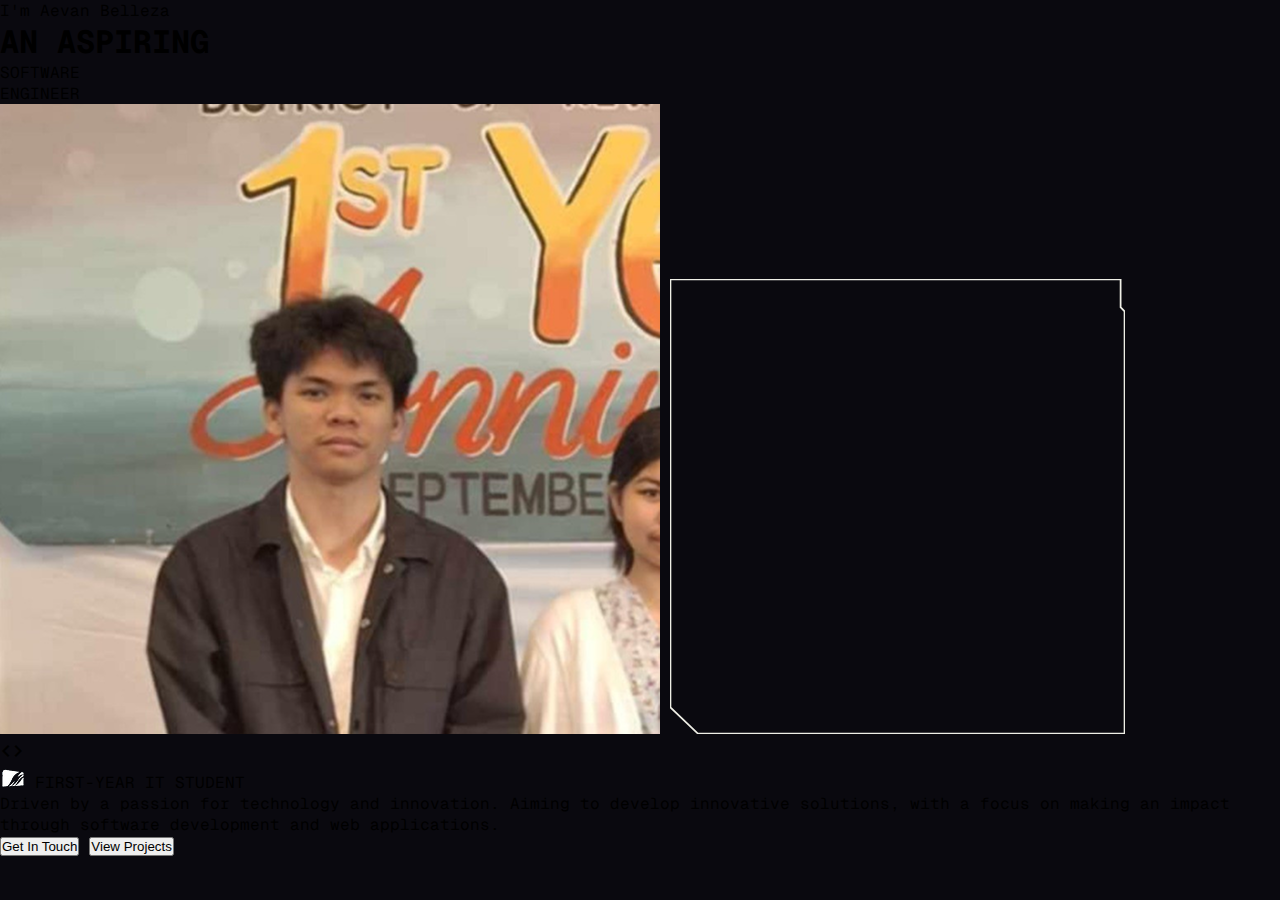
<file: index.html>
<!DOCTYPE html>
<html lang="en">
<head>
    <meta charset="UTF-8">
    <meta name="viewport" content="width=device-width, initial-scale=1.0">
    <title>Aevan Belleza</title>
    <link rel="stylesheet" href="css/styles.css">
    <link rel="preconnect" href="https://fonts.googleapis.com">
    <link rel="preconnect" href="https://fonts.gstatic.com" crossorigin>
    <link href="https://fonts.googleapis.com/css2?family=Geist+Mono:wght@100..900&family=Montserrat:ital,wght@0,100..900;1,100..900&family=Roboto+Mono:ital,wght@0,100..700;1,100..700&display=swap" rel="stylesheet">
    <link rel="stylesheet" href="https://fonts.googleapis.com/css2?family=Material+Symbols+Outlined:opsz,wght,FILL,GRAD@20..48,100..700,0..1,-50..200&icon_names=code" />
</head>
<body>
    <section class="intro-wrapper">
        <div class="hero-wrapper">
            <div class="hero-header-wrapper">
                <div class="is-first">
                    <div>I'm Aevan Belleza</div>
                    <h1>AN ASPIRING</h1>
                </div>
                <div class="is-middle">
                    <span>SOFTWARE</span>
                </div>
                <div class="is-last">
                    <span>ENGINEER</span>
                </div>
            </div>
            <div class="profile-hero">
                <div class="profile-hero-left">
                    <div class="profile-image-card-wrapper">
                        <div class="profile-card">
                            <img src="images/profile/Aevan Pic 1.png" alt="Aevan Belleza">
                            <svg width="455" height="455" viewBox="0 0 518 518" fill="none" xmlns="http://www.w3.org/2000/svg">
                                <path d="M0.5 487.823V0.5H513V31.9941V32.1989L513.144 32.3449L517.5 36.7696V517.5H31.6998L0.5 487.823Z" 
                                    fill="none" 
                                    stroke="#EFEFE6"
                                    stroke-width="2"/>
                            </svg>
                        </div>
                    </div>
                </div>
                <div class="profile-hero-right">
                    <div class="profile-hero-right-wrapper">
                        <div class="profile-hero-right-line">
                            <span class="material-symbols-outlined">
                                code
                            </span>
                            <div class="line"></div>
                            <span>
                                <img src="images/profile/images-removebg-preview 1.png" alt="Southern Institute of Technology">
                                FIRST-YEAR IT STUDENT
                            </span>
                        </div>
                        <div class="profile-hero-right-bottom">
                            <div class="profile-hero-right-bottom-line-2"></div>
                            <div class="profile-hero-right-me">
                                <div class="me">  
                                    <p>Driven by a passion for technology and innovation. Aiming to develop innovative solutions, with a focus on making an impact through software development and web applications.</p>
                                </div>
                                <div class="profile-hero-btn">
                                    <button class="get-in-touch">Get In Touch</button>
                                    <button class="view-projects">View Projects</button>
                                </div>
                            </div>
                        </div>
                    </div>
                </div>
            </div>
        </div>      
    </section>
</body>
</html>
</file>
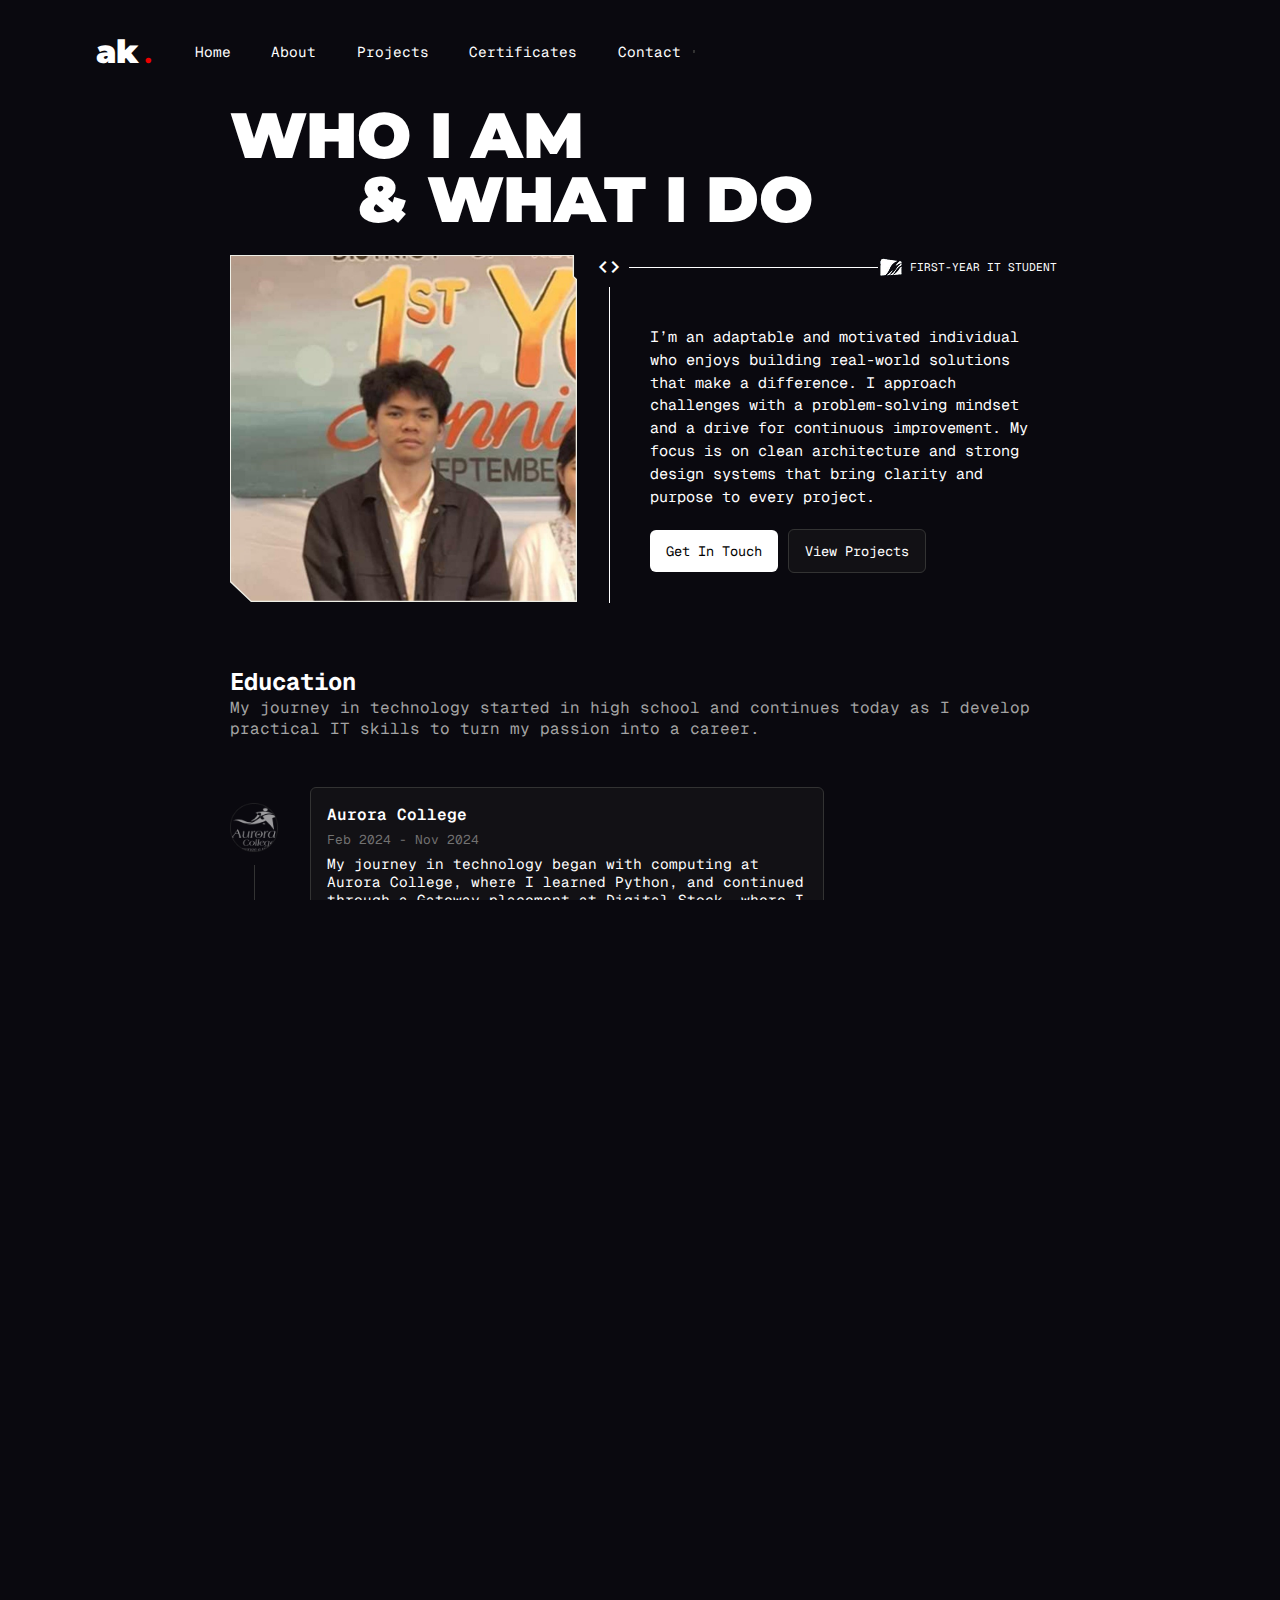
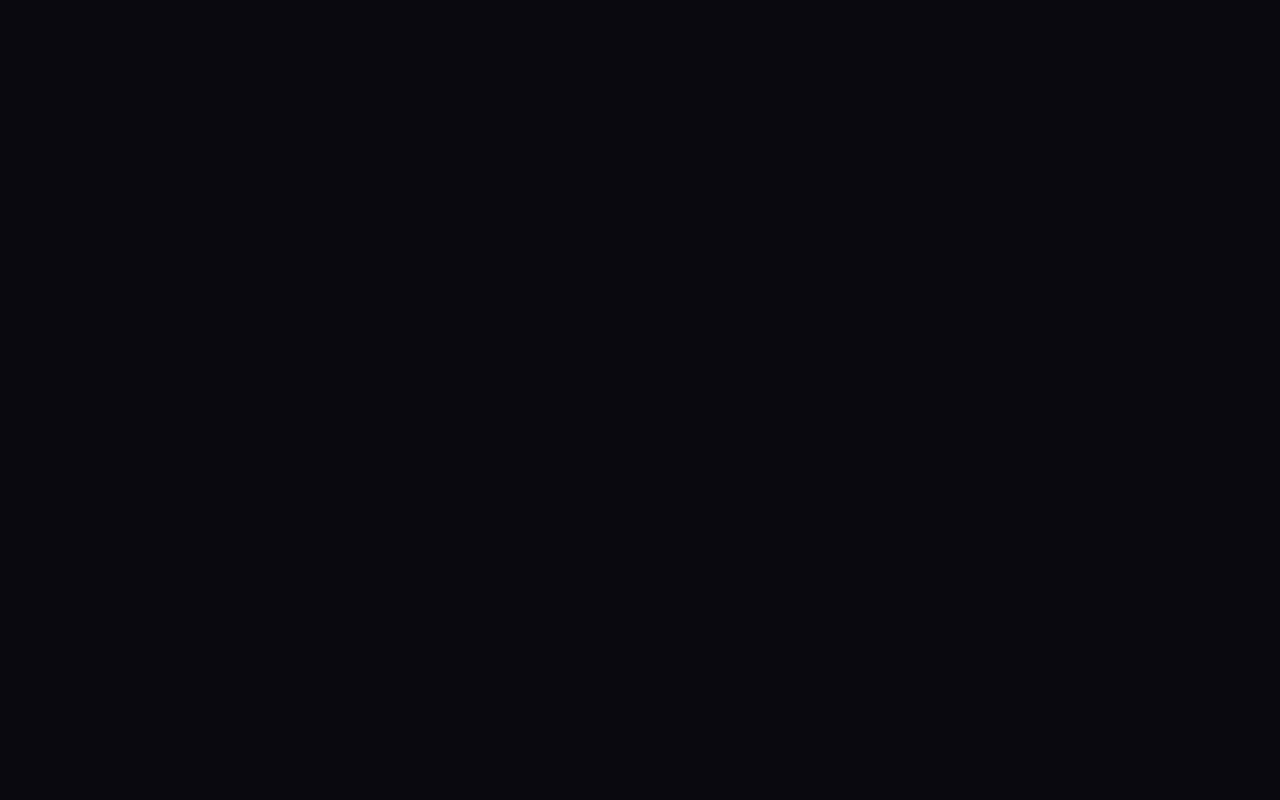
<file: pages/about-me.html>
<!DOCTYPE html>
<html lang="en">
<head>
    <meta charset="UTF-8">
    <meta name="viewport" content="width=device-width, initial-scale=1.0">
    <title>Aevan Belleza | About Me</title>
    <link rel="stylesheet" href="../css/styles.css">
    <link rel="stylesheet" href="../css/pages/about-me.css">
    <link rel="stylesheet" href="../css/components/navbar.css">
    <link rel="stylesheet" href="../css/home/contact.css">
    <link rel="preconnect" href="https://fonts.googleapis.com">
    <link rel="preconnect" href="https://fonts.gstatic.com" crossorigin>
    <link href="https://fonts.googleapis.com/css2?family=Geist+Mono:wght@100..900&family=Montserrat:ital,wght@0,100..900;1,100..900&family=Roboto+Mono:ital,wght@0,100..700;1,100..700&display=swap" rel="stylesheet">
    <link href="https://fonts.googleapis.com/css2?family=Material+Symbols+Outlined" rel="stylesheet" />
</head>
<body>
    <nav>
        <h1>ak <span>.</span></h1>
        <ul class="nav">
            <li><a href="/index.html">Home</a></li>
            <li><a href="../pages/about-me.html">About</a></li>
            <li><a href="../pages/projects.html">Projects</a></li>
            <li><a href="../pages/certificates.html">Certificates</a></li>
            <li><a href="../pages/contact.html">Contact</a></li>
        </ul>
        <div class="button-card">
            <button class="hamburger" aria-label="Toggle menu">
                <span></span>
                <span></span>
                <span></span>
            </button>
        </div>
        <div class="nav-menu">
            <div class="menu-header">
                <span class="menu-label">Menu</span>
            </div>
            <ul>
                <li><a href="/index.html">Home</a></li>
                <li><a href="../pages/about-me.html">About</a></li>
                <li><a href="../pages/projects.html">Projects</a></li>
                <li><a href="../pages/certificates.html">Certificates</a></li>
                <li><a href="../pages/contact.html">Contact</a></li>
            </ul>
            <div class="menu-footer">
                <div class="contact-info">
                    <a href="mailto:aevanazelleb@gmail.com">aevanazelleb@gmail.com</a>
                    <p>Based in Invercargill, New Zealand</p>
                </div>
                <div class="social-links">
                    <a href="https://github.com/Belleza411" target="_blank">Github</a>
                    <a href="https://www.linkedin.com/in/aevan-belleza/" target="_blank">LinkedIn</a>
                </div>
            </div>
        </div>
    </nav>
    <section class="about-me-section">
        <main class="about-me-wrapper">
            <div class="hero-heading">
                <h1>WHO I AM</h1>
                <h1>& WHAT I DO</h1>
            </div>
            <div class="about-me">
                <div class="about-me-profile">
                    <img src="/images/profile/Aevan Pic 1.png" alt="Aevan Belleza">
                    <svg width="455" height="455" viewBox="0 0 518 518" fill="none" xmlns="http://www.w3.org/2000/svg">
                        <path d="M0.5 487.823V0.5H513V31.9941V32.1989L513.144 32.3449L517.5 36.7696V517.5H31.6998L0.5 487.823Z" 
                            fill="none" 
                            stroke="#EFEFE6"
                            stroke-width="2"/>
                    </svg>
                </div>
                <div class="about-me-left">
                    <div class="line-wrapper">
                        <span class="material-symbols-outlined">
                            code
                        </span>
                        <div class="line"></div>
                        <span class="center">
                            <img src="/images/profile/images-removebg-preview 1.png" alt="Southern Institute of Technology">
                            FIRST-YEAR IT STUDENT
                        </span>
                    </div>
                    <div class="about-me-left-bottom">
                        <div class="line"></div>
                        <div class="about-me-left-description">
                            <p>I’m an adaptable and motivated individual who enjoys building real-world solutions that make a difference. I approach challenges with a problem-solving mindset and a drive for  continuous improvement. My focus is on clean architecture and strong design systems that bring clarity and purpose to every project.</p>
                            <div class="profile-hero-btn">
                                <a href="./contact.html" class="get-in-touch">Get In Touch</a>
                                <a href="./projects.html" class="view-projects">View Projects</a>
                            </div>
                        </div>
                    </div>
                </div>
            </div>
        </main>
    </section>
    <section class="education-section">
        <main class="education-wrapper">
            <header class="education-header">
                <h2>Education</h2>
                <p>My journey in technology started in high school and continues today as I develop practical IT skills to turn my passion into a career.</p>
            </header>
            <div class="my-education">
                <div class="education-logos">
                    <div class="education">
                        <img src="/images/icons/aurora-college.png" alt="Aurora College opened as a co-educational Year 7 to 13 school in 2005 so that the adolescents and young adults of South Invercargill could access a high quality secondary education in their local environment. Therefore, Aurora College aims to be the school of choice for the young people in its neighbourhood and a central focus of its community. We have no desire to become a large school, instead we want to be a very good smaller school in which all students get the chance to be known and to shine in their own unique way.">
                        <div class="line"></div>
                    </div>
                    <div class="education">
                        <img src="/images/icons/sit.png" alt="Welcome to SIT, where quality education meets affordability. Our renowned Zero Fees Scheme makes us one of New Zealand’s most sought-after institutions, enabling you to gain a world-class qualification without the burden of tuition fees*. With a comprehensive range of industry-focused programmes—from certificates to degrees and postgraduate studies—SIT is dedicated to helping you achieve your career goals.">
                        <div class="line"></div>
                    </div>
                </div>
                <div class="education-experience">
                    <div class="education-card">
                        <h4>Aurora College</h4>
                        <p class="date">Feb 2024 - Nov 2024</p>
                        <p class="experience">My journey in technology began with computing at Aurora College, where I learned Python, and continued through a Gateway placement at Digital Stock, where I observed workflows and continued learning HTML, CSS, JavaScript, C#, and .NET on my own.</p>
                    </div>
                    <div class="education-card">
                        <h4>Southern Institute of Technology</h4>
                        <p class="date">Feb 2025 - Nov 2028</p>
                        <p class="experience">I’m now a first-year student at the Southern Institute of Technology, studying Information Technology. Here, I’m building a strong foundation in programming, databases, and web development, turning my earlier learning into practical skills.</p>
                    </div>
                </div>
            </div>

        </main>
    </section>
    <section class="experience-section">
        <main class="experience-wrapper">
            <header class="experience-header">
                <h2>Experience</h2>
                <p>Here’s a snapshot of my practical experience, where I tackled programming challenges, built projects, and applied my technical skills in real-world-like scenarios.</p>
            </header>
            <div class="my-experience">
                <div class="experience-logos">
                    <div class="experience">
                        <img src="/images/icons/digital-stock.png" alt="Aurora College opened as a co-educational Year 7 to 13 school in 2005 so that the adolescents and young adults of South Invercargill could access a high quality secondary education in their local environment. Therefore, Aurora College aims to be the school of choice for the young people in its neighbourhood and a central focus of its community. We have no desire to become a large school, instead we want to be a very good smaller school in which all students get the chance to be known and to shine in their own unique way.">
                        <div class="line"></div>
                    </div>
                </div>
                <div class="work-experience">
                    <div class="work-card">
                        <h4>Digital Stock</h4>
                        <p class="date">July 2024 - Nov 2024</p>
                        <ul>
                            <li>Completed programming challenges using Python to strengthen problem-solving skills.</li>
                            <li>Developed an authentication dashboard using HTML, CSS, JavaScript, JQuery, .NET Web API, and .NET Core MVC.</li>
                            <li>Gained hands-on experience applying full-stack development concepts in a real-world-like environment.</li>
                            <li>Observed company workflows and learned about professional development practices.</li>
                        </ul>
                    </div>
                </div>
            </div>

        </main>
    </section>
    <section class="contact-section">
        <main class="contact-wrapper">
            <div class="contact-hero-heading">
                <p>INTERESTED IN</p>
                <p>CONNECTING?</p>
                <p>GET IN TOUCH!
                    <span>Open to new opportunities, collaborations, and conversations. Let's connect and build something great together!</span>
                </p>
            </div>
            <div class="contact-card-border">
                <div class="contact-card">
                    <div class="contact-card-top-content">
                        <span class="center">
                            <img src="/images/profile/images-removebg-preview 1.png" alt="Southern Institute of Technology">
                            FIRST-YEAR IT STUDENT
                        </span>
                        <div class="contact-line"></div>
                    </div>
                    <div class="contact-main-content">
                        <div class="contact-overview">
                            <h4>Overview</h4>
                            <a href="../index.html">Home</a>
                            <a href="../pages/about-me.html">About</a>
                            <a href="../pages/projects.html">Projects</a>
                            <a href="../pages/certificates.html">Certificates</a>
                            <a href="../pages/contact.html">Contact</a>
                        </div>
                        <div class="contact-connect">
                            <h4>Connect</h4>
                            <a href="https://www.linkedin.com/in/aevan-belleza/" target="_blank">LinkedIn</a>
                            <a href="https://github.com/Belleza411" target="_blank">GitHub</a>
                            <a href="mailto:aevanazelleb@gmail.com">Email</a>
                        </div>
                    </div>
                    <footer>
                        <div class="footer-line"></div>
                        <div class="footer-content">
                            <p>&copy; 2025, Aevan Belleza.</p>
                            <p>All rights reserved.</p>
                        </div>
                    </footer>
                </div>
            </div>
        </main>
    </section>
    <script type="module" src="../js/main.js"></script>
</body>
</html>
</file>
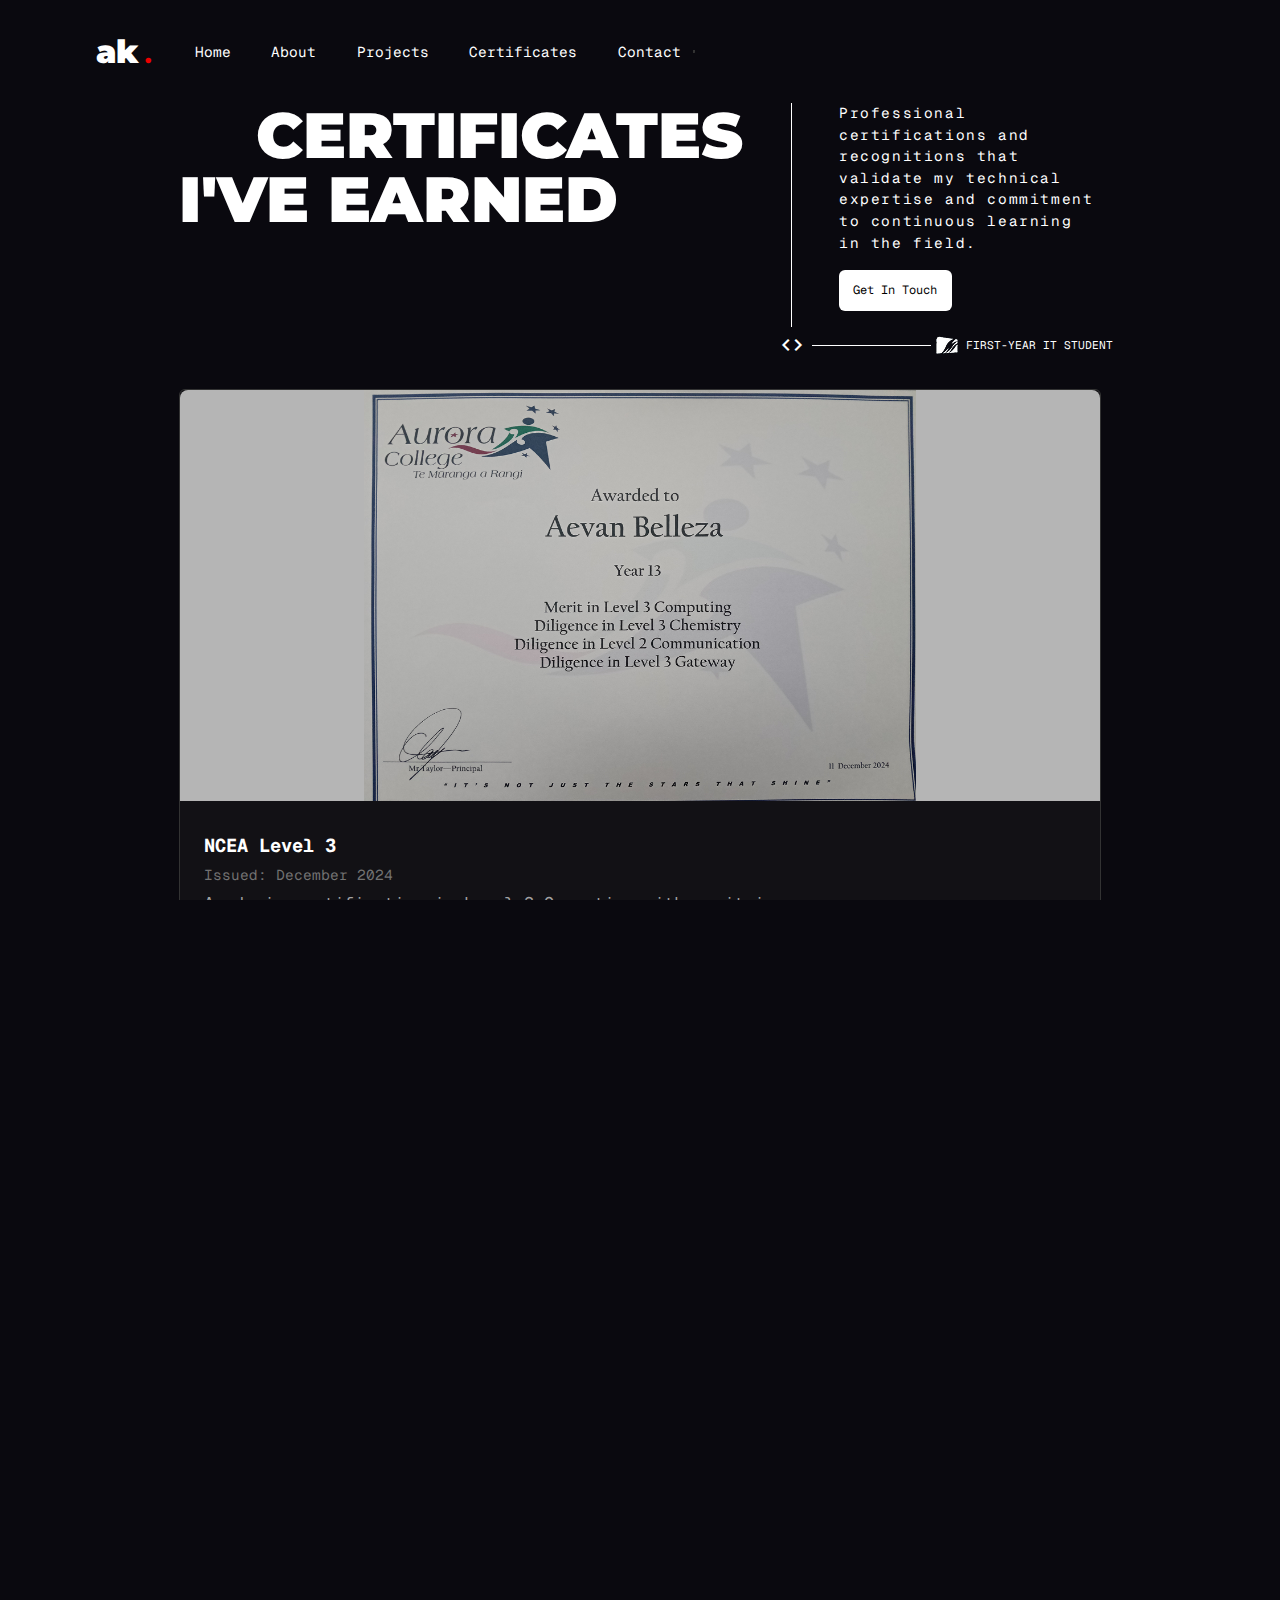
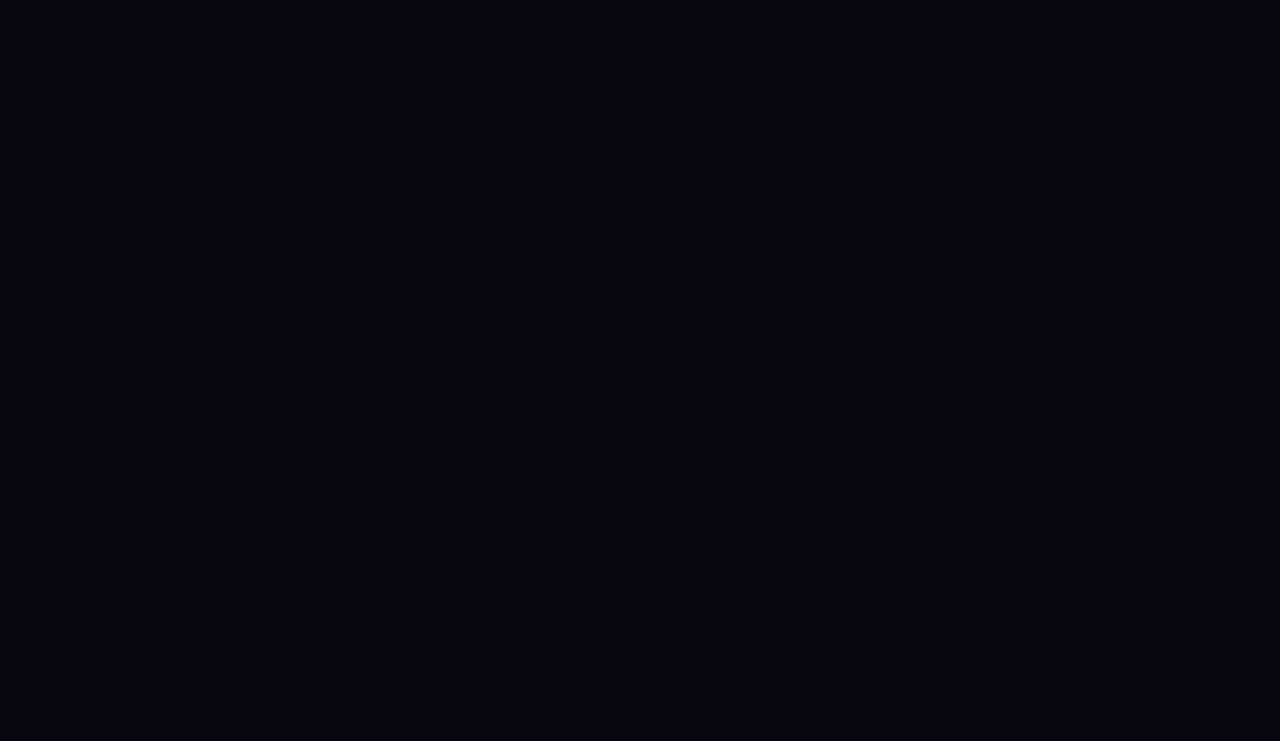
<file: pages/certificates.html>
<!DOCTYPE html>
<html lang="en">
<head>
    <meta charset="UTF-8">
    <meta name="viewport" content="width=device-width, initial-scale=1.0">
    <title>Aevan Belleza | My Certificates</title>
    <link rel="stylesheet" href="/css/styles.css">
    <link rel="stylesheet" href="/css/components/navbar.css">
    <link rel="stylesheet" href="/css/home/contact.css">
    <link rel="stylesheet" href="/css/pages/certificates.css">
    <link rel="preconnect" href="https://fonts.googleapis.com">
    <link rel="preconnect" href="https://fonts.gstatic.com" crossorigin>
    <link href="https://fonts.googleapis.com/css2?family=Geist+Mono:wght@100..900&family=Montserrat:ital,wght@0,100..900;1,100..900&family=Roboto+Mono:ital,wght@0,100..700;1,100..700&display=swap" rel="stylesheet">
    <link href="https://fonts.googleapis.com/css2?family=Material+Symbols+Outlined" rel="stylesheet" />
</head>
<body>
    <nav>
        <h1>ak <span>.</span></h1>
        <ul class="nav">
            <li><a href="../index.html">Home</a></li>
            <li><a href="../pages/about-me.html">About</a></li>
            <li><a href="../pages/projects.html">Projects</a></li>
            <li><a href="../pages/certificates.html">Certificates</a></li>
            <li><a href="../pages/contact.html">Contact</a></li>
        </ul>
        <div class="button-card">
            <button class="hamburger" aria-label="Toggle menu">
                <span></span>
                <span></span>
                <span></span>
            </button>
        </div>
        <div class="nav-menu">
            <div class="menu-header">
                <span class="menu-label">Menu</span>
            </div>
            <ul>
                <li><a href="../index.html">Home</a></li>
                <li><a href="../pages/about-me.html">About</a></li>
                <li><a href="../pages/projects.html">Projects</a></li>
                <li><a href="../pages/certificates.html">Certificates</a></li>
                <li><a href="../pages/contact.html">Contact</a></li>
            </ul>
            <div class="menu-footer">
                <div class="contact-info">
                    <a href="mailto:aevanazelleb@gmail.com">aevanazelleb@gmail.com</a>
                    <p>Based in Invercargill, New Zealand</p>
                </div>
                <div class="social-links">
                    <a href="https://github.com/Belleza411" target="_blank">Github</a>
                    <a href="https://www.linkedin.com/in/aevan-belleza/" target="_blank">LinkedIn</a>
                </div>
            </div>
        </div>
    </nav>
    <section class="certificates-section">
        <div class="certificates-header" >
            <header>
                <h1>CERTIFICATES</h1>
                <h1>I'VE EARNED</h1>
            </header>
            <div class="certificates-hero-left">
                <div class="certificates-hero-left-top">
                    <div class="line"></div>
                    <div class="me">
                        <p>Professional certifications and recognitions that validate my technical expertise and commitment to continuous learning in the field.</p>
                        <a href="mailto:aevanazelleb@gmail.com">Get In Touch</a>
                    </div>
                </div>
                <div class="line-wrapper center">
                    <span class="material-symbols-outlined">
                        code
                    </span>
                    <div class="line"></div>
                    <span class="center">
                        <img src="/images/profile/images-removebg-preview 1.png" alt="Southern Institute of Technology">
                        FIRST-YEAR IT STUDENT
                    </span>
                </div>
            </div>
        </div>
        <main class="certificates-wrapper" id="certificates-wrapper">
            <!-- Generated by: js/helpers/generateCertificates.js -->
        </main>
    </section>
    <section class="contact-section">
        <main class="contact-wrapper">
            <header class="contact-hero-heading">
                <p>INTERESTED IN</p>
                <p>CONNECTING?</p>
                <p>GET IN TOUCH!
                    <span>Open to new opportunities, collaborations, and conversations. Let's connect and build something great together!</span>
                </p>
            </header>
            <div class="contact-card-border">
                <div class="contact-card">
                    <div class="contact-card-top-content">
                        <span class="center">
                            <img src="../images/profile/images-removebg-preview 1.png" alt="Southern Institute of Technology">
                            FIRST-YEAR IT STUDENT
                        </span>
                        <div class="contact-line"></div>
                    </div>
                    <div class="contact-main-content">
                        <div class="contact-overview">
                            <h4>Overview</h4>
                            <p>Home</p>
                            <p>About</p>
                            <p>Projects</p>
                            <p>Certificates</p>
                            <p>Contact</p>
                        </div>
                        <div class="contact-connect">
                            <h4>Connect</h4>
                            <a href="https://www.linkedin.com/in/aevan-belleza/" target="_blank">LinkedIn</a>
                            <a href="https://github.com/Belleza411" target="_blank">GitHub</a>
                            <a href="mailto:aevanazelleb@gmail.com">Email</a>
                        </div>
                    </div>
                    <footer>
                        <div class="footer-line"></div>
                        <div class="footer-content">
                            <p>&copy; 2025, Aevan Belleza.</p>
                            <p>All rights reserved.</p>
                        </div>
                    </footer>
                </div>
            </div>
        </main>
    </section>
    <script type="module" src="../js/main.js"></script>
</body>
</html>
</file>
<file: css/styles.css>
:root {
    --background-color: #0A090F;
    --border-radius: 6px;
    --stroke-color: #333333;
    --card-background-color: #2626264a;
    --red-color: #EB0000;
    --blue-color: #1491FF;
    --text-color: #a3a3a3;
    --montserrat-font: 'Montserrat', sans-serif;
    --geist-mono-font: 'Geist Mono', sans-serif;
    --roboto-mono-font: 'Roboto Mono', sans-serif;
    --text-light-weight: lighter;
    --text-semi-bold: 600;
    --text-black-weight: 900;
    --text-regular: 400;
    --text-bold: bold;
    --text-medium: 500;
}

*, *::before, *::after {
    margin: 0;
    padding: 0;
    box-sizing: border-box;
}

.center {
    display: flex;
    align-items: center;
    justify-content: center;
}

body, html {
    height: 100vh;
    height: 100dvh;
    width: 100vw;
    width: 100dvw;
    background-color: var(--background-color);
    font-family: var(--geist-mono-font);
    scroll-behavior: smooth;
    overflow-x: hidden;
    min-width: 350px;
    transition: all 0.2s ease;
}
</file>
<file: css/pages/about-me.css>
.about-me-section,
.education-section,
.experience-section {
    padding: 0 18%;
}

.about-me-section .about-me-wrapper {
    display: flex;
    flex-direction: column;
}

.about-me-section .about-me-wrapper .hero-heading {
    display: flex;
    flex-direction: column;
    color: #fff;
    line-height: 1;
    margin-bottom: 1.5rem;
}

.about-me-section .about-me-wrapper .hero-heading h1 {
    font-family: var(--montserrat-font);
    font-weight: var(--text-black-weight);
    font-size: 4rem;
    white-space: nowrap;
}

.about-me-section .about-me-wrapper .hero-heading h1:last-of-type {
    margin-left: 8rem;
}

.about-me-section .about-me-wrapper .about-me {
    display: flex;
    position: relative;
}

.about-me-section .about-me-wrapper .about-me .about-me-profile {
    position: relative;
    max-width: 29rem;
    aspect-ratio: 1 / 1;
}

.about-me-section .about-me-wrapper .about-me .about-me-profile img {
    width: 100%;
    height: 100%;
    object-fit: cover;
    object-position: center top;
    display: block;
    clip-path: polygon(
        0% 94.2%,
        0% 0%,
        99.1% 0%,
        99.1% 6.2%,
        100% 7.1%,
        100% 100%,
        6.1% 100%,
        0% 94.2%
    );
}

.about-me-section .about-me-wrapper .about-me .about-me-profile svg {
    position: absolute;
    top: 0;
    left: 0;
    width: 100%;
    height: 100%;
    pointer-events: none;
}

.about-me-section .about-me-wrapper .about-me .about-me-left {
    width: 100%;
    margin-left: 2rem;
}

.about-me-section .about-me-wrapper .about-me .about-me-left .line-wrapper {
    display: flex;
    align-items: center;
    margin-left: -0.74rem;
}

.about-me-section .about-me-wrapper .about-me .about-me-left .line-wrapper span:first-of-type {
    color: #fff;
    margin-right: 0.5rem;
}

.about-me-section .about-me-wrapper .about-me .about-me-left .line-wrapper .line {
    background-color: #fff;
    height: 0.5px;
    width: 60%;
}

.about-me-section .about-me-wrapper .about-me .about-me-left .line-wrapper span:last-of-type {
    color: #fff;
    font-family: var(--geist-mono-font);
    font-size: 0.7rem;
    margin-left: 0.5rem;
    white-space: nowrap;
}

.about-me-section .about-me-wrapper .about-me .about-me-left .line-wrapper span:last-of-type img {
    margin-right: 0.45rem;
    max-width: 100%;
}

.about-me-section .about-me-wrapper .about-me .about-me-left .about-me-left-bottom {
    display: flex;
    width: 100%;
    height: 100%;
}

.about-me-section .about-me-wrapper .about-me .about-me-left .about-me-left-bottom .line {
    width: 0.5px;
    height: 91%;
    background-color: #fff;
    margin-top: 0.5rem;
}

.about-me-section .about-me-wrapper .about-me .about-me-left .about-me-left-bottom .about-me-left-description {
    width: 100%;
    height: 95%;
    display: flex;
    justify-content: center;
    flex-direction: column;
    color: #fff;
    margin-left: 2.5rem;
}

.about-me-section .about-me-wrapper .about-me .about-me-left .about-me-left-bottom .about-me-left-description p {
    font-family: var(--geist-mono-font);
    font-weight: var(--text-regular);
    font-size: clamp(0.7rem, 2vw, 0.95rem);
    line-height: 1.5;
    width: 25rem;
}

.about-me-section .about-me-wrapper .about-me .about-me-left .about-me-left-bottom .about-me-left-description .profile-hero-btn a {
    padding: 0.75rem 1rem;
    font-size: 0.85rem;
    border-radius: var(--border-radius);
    font-family: var(--geist-mono-font);
    cursor: pointer;
    text-decoration: none;
    white-space: nowrap;
}

.about-me-section .about-me-wrapper .about-me .about-me-left .about-me-left-bottom .about-me-left-description .profile-hero-btn {
    width: 100%;
    margin-top: 2rem;
}

.about-me-section .about-me-wrapper .about-me .about-me-left .about-me-left-bottom .about-me-left-description .profile-hero-btn .get-in-touch {
    background-color: #fff;
    color: #000;
}

.about-me-section .about-me-wrapper .about-me .about-me-left .about-me-left-bottom .about-me-left-description .profile-hero-btn .view-projects {
    border: 1px solid var(--stroke-color);
    background-color: var(--card-background-color);
    color: #fff;
}

.experience-section,
.education-section {
    margin-top: 4rem;
}

.experience-section .experience-wrapper .experience-header,
.education-section .education-wrapper .education-header {
    width: 100%;
}

.experience-section .experience-wrapper .experience-header h2,
.education-section .education-wrapper .education-header h2 {
    color: #fff;
}

.experience-section .experience-wrapper .experience-header p,
.education-section .education-wrapper .education-header p {
    color: var(--text-color);
}

.education-section .education-wrapper .my-education {
    display: flex;
    margin-top: 3rem;
    gap: 2rem;
}

.education-section .education-wrapper .my-education .education-logos {
    padding-top: 1rem;
}

.education-section .education-wrapper .my-education .education-experience {
    display: flex;
    align-items: center;
    justify-content: center;
    flex-direction: column;
    height: 100%;
}

.education-section .education-wrapper .my-education .education-experience {
    gap: 4rem;
}

.experience-section .experience-wrapper .my-experience .experience-logos .experience,
.education-section .education-wrapper .my-education .education-logos .education {
    height: 15rem;
    display: flex;
    align-items: center;
    justify-content: center;
    flex-direction: column;
}

.experience-section .experience-wrapper .my-experience .experience-logos .experience img,
.education-section .education-wrapper .my-education .education-logos .education img {
    max-width: 3rem;
}

.experience-section .experience-wrapper .my-experience .experience-logos .experience .line,
.education-section .education-wrapper .my-education .education-logos .education .line {
    width: 1px;
    background-color: var(--stroke-color);
    height: 100%;
    margin: 0.8rem 0;
}

.experience-section .experience-wrapper .my-experience .work-experience .work-card,
.education-section .education-wrapper .my-education .education-experience .education-card {
    display: flex;
    flex-direction: column;
    gap: 0.4rem;
    background-color: var(--card-background-color);
    border: 1px solid var(--stroke-color);
    color: #fff;
    font-family: var(--geist-mono-font);
    padding: 1rem;
    border-radius: var(--border-radius);
}

.experience-section .experience-wrapper .my-experience .work-experience .work-card h4,
.education-section .education-wrapper .my-education .education-experience .education-card h4 {
    font-weight: var(--text-semi-bold);
}

.experience-section .experience-wrapper .my-experience .work-experience .work-card .date,
.education-section .education-wrapper .my-education .education-experience .education-card .date {
    font-size: 0.8rem;
    color: #727272;
}

.education-section .education-wrapper .my-education .education-experience .education-card .experience {
    font-size: clamp(0.7rem, 2vw, 0.9rem);
    max-width: 30rem;
    width: 100%;
}

.experience-section .experience-wrapper .my-experience {
    display: flex;
    margin-top: 3rem;
    gap: 2rem;
}

.experience-section .experience-wrapper .my-experience .experience-logos {
    padding-top: 1rem;
    display: flex;
    flex-direction: column;
    align-items: center;
}

.experience-section .experience-wrapper .my-experience .work-experience {
    display: flex;
    align-items: center;
    justify-content: center;
    flex-direction: column;
    gap: 4rem;
}

.experience-section .experience-wrapper .my-experience .work-experience .work-card ul {
    margin-left: 1rem;
    max-width: 30rem;
    width: 100%;
    font-size: clamp(0.7rem, 2vw, 0.9rem);
    line-height: 1.4;
}

@media screen and (max-width: 1040px) {
    .about-me-section .about-me-wrapper .about-me {
        flex-direction: column;
        align-items: center;
        justify-content: center;
    }

    .about-me-section .about-me-wrapper .about-me .about-me-profile {
        max-width: 40rem;
        aspect-ratio: 1 / 1;
    }

    .about-me-section .about-me-wrapper .about-me .about-me-left .line-wrapper {
        margin-top: 1.2rem;
    }

    .about-me-section .about-me-wrapper .about-me .about-me-left .line-wrapper .line {
        width: 65%;
    }

    .about-me-section .about-me-wrapper .about-me .about-me-left .about-me-left-bottom .about-me-left-description {
        margin-left: -0.5rem;
        margin-top: 0.7rem;
    }

    .about-me-section .about-me-wrapper .about-me .about-me-left .about-me-left-bottom .about-me-left-description p {
        width: 100%;
    }
}

@media screen and (max-width: 768px) {
    .about-me-section,
    .education-section,
    .experience-section {
        padding: 0 8%;
    }

    .about-me-section .about-me-wrapper .hero-heading h1 {
        font-size: 3rem;
    }

    .about-me-section .about-me-wrapper .about-me .about-me-left {
        margin-left: clamp(1%, 5vw, 3%)
    }

    .about-me-section .about-me-wrapper .about-me .about-me-left .line-wrapper .line {
        margin-right: 0.3rem;
    }
}

@media screen and (max-width: 480px) {
    .about-me-section,
    .education-section {
        padding: 0 5%;
    }

    .about-me-section .about-me-wrapper .hero-heading h1 {
        font-size: 2rem;
    }

    .experience-section .experience-wrapper .experience-header p,
    .education-section .education-wrapper .education-header p {
        color: var(--text-color);
        font-size: 0.8rem;
    }

    .about-me-section .about-me-wrapper .about-me .about-me-profile {
        max-width: 28rem;
        width: 100%;
    }

    .about-me-section .about-me-wrapper .about-me .about-me-left .line-wrapper span:last-of-type {
        font-size: 0.5rem;
    }

    .experience-section .experience-wrapper .my-experience .experience-logos .experience img,
    .education-section .education-wrapper .my-education .education-logos .education img {
        max-width: 2rem;
    }

    .education-section .education-wrapper .my-education .education-experience {
        gap: 3.5rem;
    }

    .experience-section .experience-wrapper .my-experience .work-experience .work-card {
        padding-right: 2rem;
    }
}

@media screen and (max-width: 400px) {
    .about-me-section .about-me-wrapper .hero-heading h1:last-of-type {
        margin-left: 5rem;
    }

    .about-me-section .about-me-wrapper .about-me .about-me-left .line-wrapper .line {
        width: 45%;
        margin-right: 0;
    }

    .about-me-section .about-me-wrapper .about-me .about-me-left {
        margin-left: 1rem;
    }

    .education-section .education-wrapper .my-education .education-experience {
        gap: 1.6rem;
    }

    .contact-section .contact-wrapper .contact-hero-heading p:nth-child(2) {
        margin-left: 2.8rem !important;
    }
}
</file>
<file: css/components/navbar.css>
nav {
    width: 100%;
    color: #fff;
    padding: 2rem 0 2rem 6rem;
    display: flex;
    align-items: center;
    position: relative;
    font-family: var(--geist-mono-font);
}

nav h1 {
    font-family: var(--montserrat-font);
    font-weight: var(--text-black-weight);
}

nav h1 span {
    color: var(--red-color);
    margin-left: -0.2rem;
    font-size: 1.3rem;
}

nav .nav {
    display: flex;
    align-items: center;
    justify-content: center;
    gap: 1rem;
    margin-left: 2rem;
}

nav .nav li {
    list-style: none;
    font-family: var(--geist-mono-font);
    font-size: 0.9rem;
}

nav ul li a {
    text-decoration: none;
    color: #fff;
    border: 1px solid transparent;
    padding: 0.5rem 0.7rem;
}

nav ul li a:hover {
    background-color: var(--card-background-color);
    border: 1px solid var(--stroke-color);
    border-radius: var(--border-radius);
}

nav .button-card {
    background: var(--stroke-color);
    clip-path: polygon(
        0% 0%,                    
        calc(100% - 10px) 0%,      
        100% 10px,                
        100% 100%,                 
        10px 100%,                 
        0% calc(100% - 10px)       
    );
    padding: 1.05px;
}

.hamburger {
    display: none;
    flex-direction: column;
    border: none;
    cursor: pointer;
    padding: 0;
    margin-left: auto;
    padding: 0.5rem;
    background: var(--background-color);
}

.hamburger span {
    width: 25px;
    height: 2.5px;
    background-color: #fff;
    margin: 3px 0;
    transition: 0.3s;
    border-radius: 2px;
}

.hamburger.active span:nth-child(1) {
    transform: rotate(-45deg) translate(-5px, 6px);
}

.hamburger.active span:nth-child(2) {
    opacity: 0;
}

.hamburger.active span:nth-child(3) {
    transform: rotate(45deg) translate(-5px, -6px);
}

.nav-menu {
    display: contents;
}

nav .nav-menu ul,
nav .nav-menu .menu-header,
nav .nav-menu .menu-footer {
    display: none;
}

@media screen and (max-width: 685px) {
    nav {
        padding-left: 4rem;
    }
}

@media screen and (max-width: 630px) {
    nav {
        padding: 1.5rem 2.2rem 1.5rem 2.2rem;
        justify-content: space-between;
    }

    nav .nav {
        display: none;
    }

    nav .nav-menu {
        position: fixed;
        left: -100%;
        top: 0;
        width: 80%;
        height: 100vh;
        min-width: 250px;
        background-color: #0b0b0b;
        transition: left 0.4s ease;
        z-index: 999;
        display: flex;
        flex-direction: column;
        padding: 2rem;
        margin-right: 12rem;
        overflow: hidden;
    }

    .hamburger,
    nav .nav-menu ul,
    nav .nav-menu .menu-header,
    nav .nav-menu .menu-footer {
        display: flex; 
    }

    nav .nav-menu.active {
        left: 0;
    }

    nav .nav-menu .menu-header {
        display: flex;
        justify-content: space-between;
        align-items: center;
        margin-bottom: 3rem;
    }

    nav .nav-menu .menu-header .menu-label {
        font-size: 0.9rem;
        color: #fff;
        text-transform: uppercase;
        letter-spacing: 0.06rem;
    }

    .nav-menu ul {
        display: flex;
        flex-direction: column;
        align-items: flex-start;
        gap: 1.5rem;
        flex: 1;
    }

    .nav-menu ul li {
        font-size: 2rem;
        font-weight: 400;
        list-style-type: none;
    }

    .nav-menu ul li a {
        font-family: var(--montserrat-font), sans-serif;
        transition: opacity 0.3s;
    }

    .nav-menu ul li a:hover {
        opacity: 0.7;
    }

    nav .nav-menu .menu-footer {
        display: flex;
        justify-content: space-between;
        align-items: flex-end;
        margin-top: auto;
        padding-top: 2rem;
        width: 100%;
        border-top: 1px solid #222;
        gap: 1rem;
    }

    nav .nav-menu .menu-footer .contact-info {
        display: flex;
        flex-direction: column;
        gap: 0.5rem;
    }

    nav .nav-menu .menu-footer .contact-info a {
        color: #fff;
        text-decoration: underline;
        font-size: 0.9rem;
    }

    nav .nav-menu .menu-footer .contact-info p {
        font-size: clamp(0.6rem, 2vw, 0.8rem);
    }

    nav .nav-menu .menu-footer .social-links {
        display: flex;
        flex-direction: column;
        align-items: flex-end;
        gap: 0.5rem;
    }

    nav .nav-menu .menu-footer .social-links a
    {
        color: #fff;
        text-decoration: none;
        font-size: 0.9rem;
        transition: opacity 0.3s;
    }

    nav .nav-menu .menu-footer .social-links a:hover {
        opacity: 0.7;
    }
}

@media screen and (max-width: 480px) {
    nav .nav-menu {
        width: 75%;
    }

    .nav-menu ul li {
        font-size: 1.5rem;
    }
}

@media screen and (max-width: 423px) {
    nav .nav-menu .menu-footer {
        flex-direction: column;
        align-items: flex-start;
        justify-content: flex-start;
    }

    nav .nav-menu .menu-footer .social-links {
        align-items: flex-start;
    }
}

@media screen and (max-width: 350px) {
    .nav-menu ul li {
        font-size: 1.2rem
    }
}
</file>
<file: css/home/contact.css>
.contact-section {
    margin-top: 5rem;
    max-width: 100%;
    max-height: 100%;
    padding: 0 18%;
}

.contact-section .contact-wrapper {
    display: flex;
    flex-direction: column;
}

.contact-section .contact-wrapper .contact-hero-heading {
    display: flex;
    flex-direction: column;
    color: #fff;
    line-height: 1;
    font-family: var(--montserrat-font);
}

.contact-section .contact-wrapper .contact-hero-heading p {
    font-weight: var(--text-black-weight);
    font-size: 4rem;
    white-space: nowrap;
}

.contact-section .contact-wrapper .contact-hero-heading p span {
    font-size: clamp(0.4rem, 10vw, 0.8rem);
    font-weight: var(--text-regular);
    color: var( --text-color);
    font-family: var(--geist-mono-font);
    width: 30%;
    white-space: wrap;
    margin-left: 1rem;
    margin-top: 0.5rem;
    letter-spacing: 0.07rem;
    line-height: 1.3;
}

.contact-section .contact-wrapper .contact-hero-heading p:nth-child(2) {
    margin-left: 20.8%;
}

.contact-section .contact-wrapper .contact-hero-heading p:last-of-type {
    display: flex;
    justify-content: flex-start;
    margin-left: 5%;
}

.contact-section .contact-wrapper .contact-card-border {
    background: var(--stroke-color);
    padding: 1px;
    clip-path: polygon(
        0% 20px,      
        20px 0%,     
        calc(100% - 20px) 0%, 
        100% 20px,    
        100% 100%, 
        0% 100%       
    );
    margin-top: 1rem;
}

.contact-section .contact-wrapper .contact-card {
    background: var(--background-color);
    display: flex;
    flex-direction: column;
    max-width: 100%;
    max-height: 100%;
    gap: 2rem;
}

.contact-section .contact-wrapper .contact-card .contact-card-top-content {
    display: flex;
    flex-direction: column;
    justify-content: flex-end;
    align-items: flex-end;
    width: 100%;
    padding: 2.5rem 5rem 1rem 5rem;
}

.contact-section .contact-wrapper .contact-card .contact-card-top-content span {
    color: #fff;
    font-size: 0.6rem;
    margin-bottom: 0.2rem;
}

.contact-section .contact-wrapper .contact-card .contact-card-top-content span img {
    margin-right: 0.4rem;
}

.contact-section .contact-wrapper .contact-card .contact-card-top-content .contact-line {
    width: 100%;
    height: 0.5px;
    background-color: var(--stroke-color);
}

.contact-section .contact-wrapper .contact-card .contact-main-content {
    display: flex;
    gap: 3rem;
    padding: 0 4.9rem;
}

.contact-section .contact-wrapper .contact-card .contact-main-content .contact-overview h4,
.contact-section .contact-wrapper .contact-card .contact-main-content .contact-connect h4 {
    color: #afafaf;
    font-weight: var(--text-semi-bold);
    font-family: var(--montserrat-font);
    margin-bottom: 0.7rem;
}

.contact-section .contact-wrapper .contact-card .contact-main-content .contact-overview p,
.contact-section .contact-wrapper .contact-card .contact-main-content .contact-connect a {
    color: #fff;
    font-family: var(--roboto-mono-font);
    font-weight: var(--text-regular);
    font-size: 0.8rem;
    margin-bottom: 0.7rem;
    cursor: pointer;
}

.contact-section .contact-wrapper .contact-card .contact-main-content .contact-connect {
    display: flex;
    flex-direction: column;
}

.contact-section .contact-wrapper .contact-card .contact-main-content .contact-connect a {
    text-decoration: none;
}

.contact-section .contact-wrapper .contact-card footer {
    display: flex;
    flex-direction: column;
    padding: 0 5rem 1rem 5rem;
}

.contact-section .contact-wrapper .contact-card footer .footer-line {
    height: 0.5px;
    background-color: var(--stroke-color);
}

.contact-section .contact-wrapper .contact-card footer .footer-content {
    display: flex;
    font-size: clamp(0.5rem, 2vw, 0.8rem);
    color: #929292;
    padding-top: 1.2rem;
    gap: 1rem;
    white-space: nowrap;
}

@media screen and (max-width: 1285.60px) {
    .contact-section {
        padding: 0 12%;
    }
}

@media screen and (max-width: 1040px) {
    .contact-section {
        padding: 0 19%;
    }

    .contact-section .contact-wrapper .contact-hero-heading p {
        font-size: clamp(3.5rem, 5vw + 0.5rem, 4rem);
    }

    .contact-section .contact-wrapper .contact-hero-heading p:last-of-type {
        flex-direction: column;
    }

    .contact-section .contact-wrapper .contact-hero-heading p span {
        min-width: 100%;
        margin-left: 0;
        margin-top: 0;
    }

    .contact-section .contact-wrapper .contact-card .contact-main-content {
        gap: 4rem;
    }

    .contact-section .contact-wrapper .contact-card .contact-card-top-content {
        padding: 2.5rem 3rem 1rem 3rem;
    }

    .contact-section .contact-wrapper .contact-card .contact-main-content {
        padding: 0 3rem;
    }

    .contact-section .contact-wrapper .contact-card footer {
        padding: 0 3rem 1rem 3rem;
    }
}

@media screen and (max-width: 768px) {
    .contact-section {
        padding: 0 15%;
    }

    .contact-section .contact-wrapper .contact-hero-heading p {
        font-size: clamp(2.2rem, 6.5vw, 4rem);
    }
    
    .contact-section .contact-wrapper .contact-hero-heading p span {
        font-size: 0.7rem;
        margin-left: 0.4rem;
        margin-top: 0.2rem;
        width: 50%;
    }
}

@media screen and (max-width: 480px) {
    .contact-section {
        padding: 0 6.5%;
    }

    .contact-section .contact-wrapper .contact-hero-heading p {
        font-size: 2.2rem;
    }

    .contact-section .contact-wrapper .contact-hero-heading p span {
        font-size: 0.5rem;
        margin-left: 0.3rem;
        margin-top: 0.2rem;
    }

    .contact-section .contact-wrapper .contact-card .contact-main-content .contact-overview p,
    .contact-section .contact-wrapper .contact-card .contact-main-content .contact-connect a {
        font-size: 0.7rem;
    }

    .contact-section .contact-wrapper .contact-card .contact-card-top-content {
        padding: 2.5rem 2rem 1rem 2rem;
    }

    .contact-section .contact-wrapper .contact-card .contact-main-content {
        padding: 0 2rem;
    }

    .contact-section .contact-wrapper .contact-card footer {
        padding: 0 2rem 1rem 2rem;
    }
}
</file>
<file: css/pages/certificates.css>
.certificates-section {
    padding: 0 18%;
}

.certificates-section .certificates-header {
    display: flex;
    width: 100%;
    height: 100%;
}

.certificates-section .certificates-header header {
    display: flex;
    flex-direction: column;
    line-height: 1;
}

.certificates-section .certificates-header header h1 {
    color: #fff;
    font-size: 4rem;
    font-family: var(--montserrat-font);
    font-weight: var(--text-black-weight);
    white-space: nowrap;
}

.certificates-section .certificates-header header h1:first-of-type {
    margin-left: 4.8rem;
}

.certificates-section .certificates-header .certificates-hero-left {
    margin-left: 3rem;
    display: flex;
    flex-direction: column;
    width: 100%;
    height: 100%;
}

.certificates-section .certificates-header .certificates-hero-left .certificates-hero-left-top {
    display: flex;
}

.certificates-section .certificates-header .certificates-hero-left .certificates-hero-left-top .me {
    display: flex;
    flex-direction: column;
    align-items: flex-start;
    justify-content: flex-start;
    line-height: 1.5;
}

.certificates-section .certificates-header .certificates-hero-left .certificates-hero-left-top a {
    padding: 0.7rem 0.9rem;
    font-size: 0.75rem;
    border-radius: var(--border-radius);
    font-family: var(--geist-mono-font);
    cursor: pointer;
    text-decoration: none;
    white-space: nowrap;
    background-color: #fff;
    color: #000;
    margin: 1rem 0;
}

.certificates-section .certificates-header .certificates-hero-left .certificates-hero-left-top .line {
    width: 0.5px;
    background-color: #fff;
    margin-right: 3rem;
}

.certificates-section .certificates-header .certificates-hero-left  .certificates-hero-left-top .me p {
    font-family: var(--geist-mono-font);
    color: #fff;
    letter-spacing: 0.1rem;
    font-size: 0.9rem;
}

.certificates-section .certificates-header .certificates-hero-left .line-wrapper {
    margin-top: 0.4rem;
    margin-left: -0.7rem;
}

.certificates-section .certificates-header .certificates-hero-left .line-wrapper span:first-of-type {
    color: #fff;
    margin-right: 0.5rem;
}

.certificates-section .certificates-header .certificates-hero-left .line-wrapper .line {
    background-color: #fff;
    width: 100%;
    height: 0.5px;
    margin-right: 0.5rem;
}

.certificates-section .certificates-header .certificates-hero-left .line-wrapper span:last-of-type {
    color: #fff;
    font-family: var(--geist-mono-font);
    font-size: 0.7rem;
    white-space: nowrap;
    margin-left: 0.5rem;
}

.certificates-section .certificates-header .certificates-hero-left .line-wrapper span:last-of-type img {
    margin-right: 0.45rem;
    max-width: 100%;
}

.certificates-section .certificates-wrapper {
    display: flex;
    flex-direction: column;
    margin-top: 2rem;
    gap: 3rem;
}

.certificates-section .certificates-wrapper .certificates-card {
    display: flex;
    flex-direction: column;
    background-color: var(--card-background-color);
    border: 1px solid var(--stroke-color);
    border-radius: var(--border-radius);
}

.certificates-section .certificates-wrapper .certificates-card img {
    max-width: 60%;
}

.certificates-section .certificates-wrapper .certificates-card .certificate-content {
    display: flex;
    flex-direction: column;
    padding: 2rem 1.5rem; 
    gap: 0.5rem;
}

.certificates-section .certificates-wrapper .certificates-card .certificate-content h3 {
    color: #fff;
}

.certificates-section .certificates-wrapper .certificates-card .certificate-content p:first-of-type {
    color: #727272;
    font-size: 0.9rem;
}

.certificates-section .certificates-wrapper .certificates-card .certificate-content p:last-of-type {
    color: var(--text-color);
    font-size: clamp(0.8rem, 3vw, 1.05rem);
    width: 80%
}

@media screen and (max-width: 1285.60px) {
    .certificates-section {
        padding: 0 14%;
    }
}

@media screen and (max-width: 1040px) {
    .certificates-section .certificates-header {
        flex-direction: column;
    }

    .certificates-section .certificates-header .certificates-hero-left {
       margin-left: 0.2rem;
       margin-top: 1rem;
    }

    
    .certificates-section .certificates-header .certificates-hero-left .certificates-hero-left-top .line {
        display: none;
    }

    .certificates-section .certificates-header .certificates-hero-left .line-wrapper {
        margin-left: 0;
    }
}

@media screen and (max-width: 768px) {
    .certificates-section {
        padding: 0 10%;
    }

    .certificates-section .certificates-header header h1:first-of-type {
        margin-left: 4.5rem;
    }

    .certificates-section {
        padding: 0;
    }

    .certificates-section .certificates-header header h1 {
        font-size: clamp(3rem, 10vw, 4rem);
    }

    .certificates-section .certificates-wrapper .certificates-card .certificate-content p:last-of-type {
        width: 100%
    }
}

@media screen and (max-width: 480px) {
    .certificates-section {
        padding: 0 5%;
    }

    .certificates-section {
        margin-top: 2rem;
    }

    .certificates-section .certificates-header header h1:first-of-type {
        margin-left: 0;
    }

    .certificates-section .certificates-wrapper .certificates-card .certificate-content p:first-of-type {
        font-size: 0.7rem;
    }
}

@media screen and (max-width: 400px) {
    .certificates-section .certificates-header header h1 {
        font-size: 2.7rem;
    }

    .certificates-section .certificates-header .certificates-hero-left  .certificates-hero-left-top .me p {
        font-size: 0.7rem;
    }

    .certificates-section .certificates-header .certificates-hero-left .line-wrapper .line {
        width: 7rem;
    }
}

@media screen and (max-width: 365px) {
    .certificates-section .certificates-header header h1 {
        font-size: 2.5rem;
    }
}
</file>
